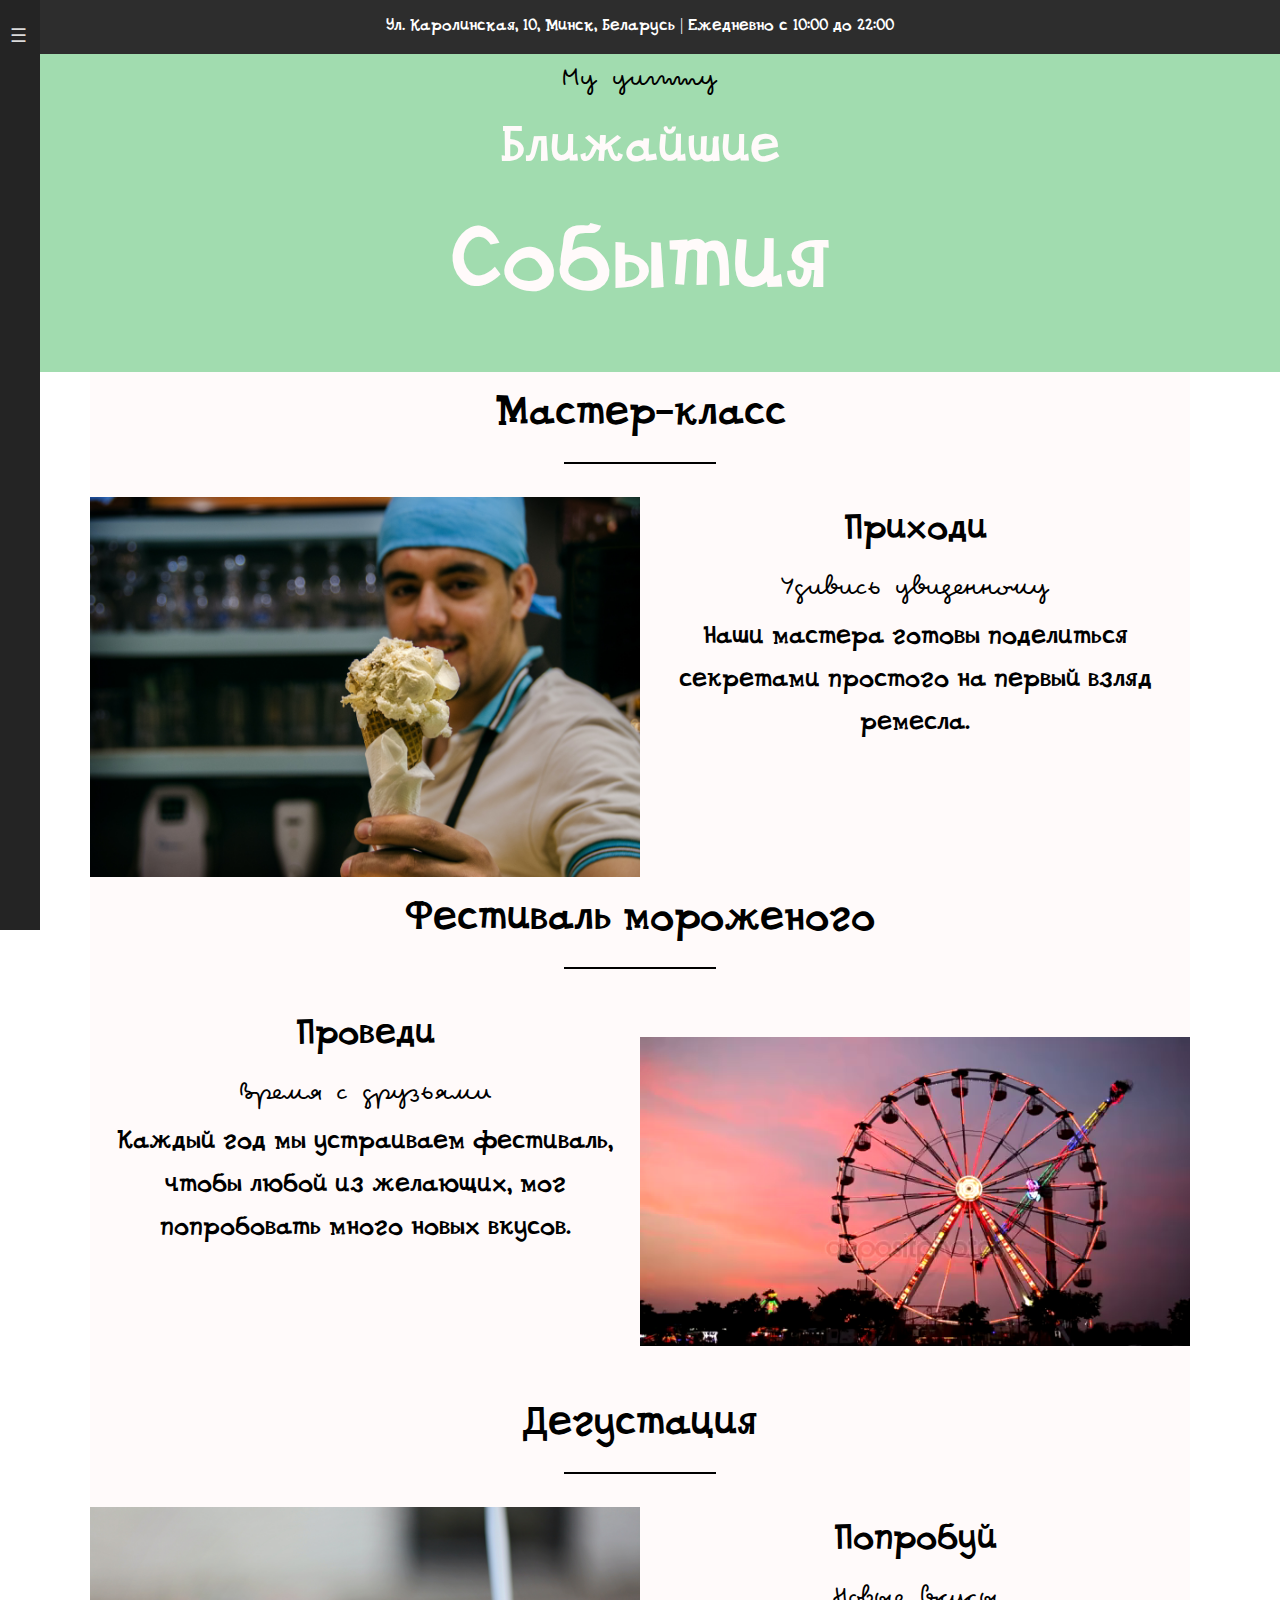
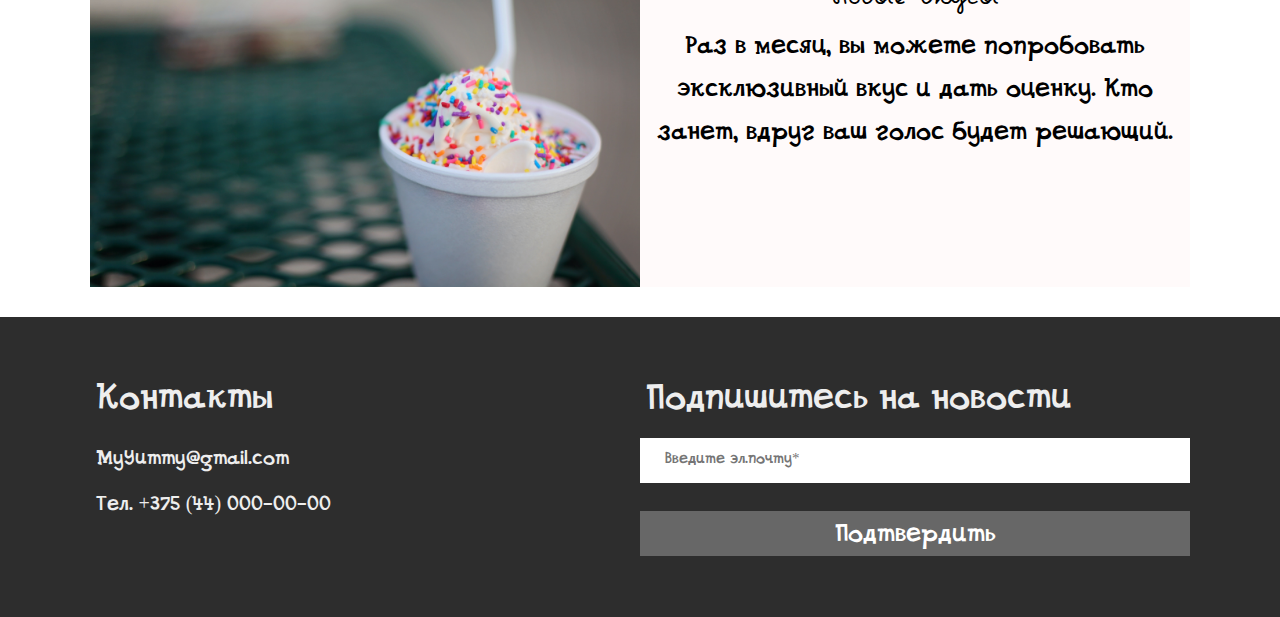
<file: event.html>
<!DOCTYPE html>
<html lang="en">
<head>
    <meta charset="UTF-8">
    <title>События</title>
    <link rel="stylesheet" href="css/event.css">
    <script src="js/button.js"></script>
</head>
<body>


<div class="head_menu">
    <input type="checkbox" id="nav-toggle" hidden>
    <nav class="nav">
        <label for="nav-toggle" class="nav-toggle" onclick></label>
    <h2 class="logo">
        <a href="me.html">My yummy</a>
    </h2>
    <ul>
        <li><a href="index.html">Главная</a>
        <li><a href="menu.html">Меню</a>
        <li><a href="event.html">События</a>
        <li><a href="me.html">О нас</a>
    </ul>
</nav>
    <div class="mask-content"></div>
</div>


<!--выдвижное меню-->
<div class="head">
    <div class="menu">
        <ul>
            <li><a title="На главную" href="index.html" >Главная</a></li>
            <li><a title="Меню откроется" href="menu.html">Меню</a></li>
            <li><a title="Что же будет ближайшим?" style="color: #4a4c4b"  href="event.html">События</a></li>
            <li style="width: 48px"><a title="Кто это всё наделал))" href="me.html">О нас</a></li>
        </ul>
    </div>
</div>
<div class="web">
    <div class="adress">
        <p align="center">
            <a href="map.html">
                <span>Ул. Каролинская, 10, Минск, Беларусь | Ежедневно с 10:00 до 22:00</span>
            </a>
        </p>
    </div>
    <div class="main">
        <div>
            <p style="font-family: ital; font-size: 30px; padding-top: 10px"><a href="me.html">My yummy</a></p>
            <p style="font-size: 50px; padding-top: 1%">Ближайшие</p>
            <p style="font-size: 90px; padding-bottom: 2%">События</p>
        </div>
    </div>
    <div class="icecream">
        <p style="font-size: 40px; text-align: center">Мастер-класс</p>
        <div style="width: 150px; border: 1px solid black; margin: auto"></div>
        <div class="ice">
            <img src="img/Собития/1.jpg" height="380" width="550"/>
            <div>
                <p style="text-align: center; font-size: 35px">Приходи</p>
                <p style="text-align: center; font-family: ital; font-size: 30px">Удивись увиденному</p>
                <p style="text-align: center; font-size: 25px">Наши мастера готовы поделиться секретами простого на первый взляд ремесла.</p>
            </div>
        </div>
        <p style="font-size: 40px; text-align: center">Фестиваль мороженого</p>
        <div style="width: 150px; border: 1px solid black; margin: auto"></div>
        <div class="ice">
            <div>
                <p style="text-align: center; font-size: 35px">Проведи</p>
                <p style="text-align: center; font-family: ital; font-size: 30px">Время с друзьями</p>
                <p style="text-align: center; font-size: 25px">Каждый год мы устраиваем фестиваль, чтобы любой из желающих, мог попробовать много новых вкусов.</p>
            </div>
<!--            <img src="../img/Собития/2.jpg" height="380" width="550"/>-->
            <video src="img/Собития/2.mp4" autoplay loop width="550" height="380"></video>
        </div>
        <p style="font-size: 40px; text-align: center">Дегустация</p>
        <div style="width: 150px; border: 1px solid black; margin: auto"></div>
        <div class="ice">
            <img src="img/Собития/3.jpg" height="380" width="550"/>
            <div>
                <p style="text-align: center; font-size: 35px">Попробуй</p>
                <p style="text-align: center; font-family: ital; font-size: 30px">Новые вкусы</p>
                <p style="text-align: center; font-size: 25px">Раз в месяц, вы можете попробовать эксклюзивный вкус и дать оценку. Кто занет, вдруг ваш голос будет решающий.</p>
            </div>
        </div>
    </div>
    <footer>
        <div class="center">
            <div>
                <p class="q1">Контакты</p>
                <p class="q2">MyYummy@gmail.com</p>
                <p class="q2">Тел. +375 (44) 000-00-00</p>
            </div>
            <div>
                <p class="q1">Подпишитесь на новости</p>
                <form id="form_id" method="post">
                    <input id="email" class="input" name="email" type="email" placeholder=" Введите эл.почту*"><br><br>
                    <div onclick="javascript:return validate('form_id','email');" class="btn-2 btn-three-2">
                        <span>Подтвердить</span>
                    </div>
                    <p style="color: #a1dcaf;" id="q3">Вы подписались на новоcти</p>
                    <p style="color: #4a4c4b;" id="q4">Введите корректную информацию</p>

                </form>
            </div>
        </div>
    </footer>
</div>
</body>
</html>
</file>
<file: css/event.css>
div{
    width: 100%;
}
@media (min-width: 1600px) {



    .head{
        position: fixed;
        top: 10%;
        display: flex;
        width: 100%;
        z-index: 3;
    }
    .menu{
        width: 50%;
    }
    .menu ul{
        display: flex;
        list-style-type: none;
        font-family: just, serif;
    }
    .menu ul li{
        width: auto;
        margin-right: 3%;
    }
    .menu ul li a{
        color: black;
        font-size: 18px;
    }
    .menu ul li a:hover{
        color: #4a4c4b;
        font-size: 18px;
    }
    .name{
        cursor: pointer;
        font-size: 25px;
        text-align: center;
        padding-top: 0;
        padding-bottom: 0;
    }

    /*Слево*/

    .menuk{
        width: 50%;
        display: flex;
        margin-left: auto;
        margin-right: 0;
    }
    .icon{
        cursor: pointer;
        left: auto;
        right: 0;
        width: 36px;
        height: 36px;
        margin: 12px;
        border-radius: 50%;
        background-color: black;
    }
    .icon:hover{
        cursor: pointer;
        left: auto;
        right: 0;
        width: 36px;
        height: 36px;
        margin: 12px;
        border-radius: 50%;
        background-color: #4a4c4b;
    }

    .fa-comments, .fa-vk{
        padding: 8px 6.750px;
        font-size: 20px;
        color: #eeeeee;
    }
    .fa-instagram{
        padding: 5.222px 6.620px;
        font-size: 26px;
        color: #eeeeee;
    }
    .head_menu{
        display: none;
    }
}
@media (max-width: 1600px) {
    .head{
        display: none;
    }
    .head_menu{
        top: 10%;
        position: fixed;
        height: 50px;
    }

    /*.square {*/
    /*    z-index: 2001;*/
    /*    position: absolute;*/
    /*    left: 320px;*/
    /*    top: 0;*/
    /*    border: 1px solid #ff0000;*/
    /*    height: 26px;*/
    /*    width: 26px;*/
    /*    display: block;*/
    /*    margin: 20px 30px;*/
    /*    transform: rotate(45deg);*/
    /*    overflow: hidden;*/
    /*    padding: 0;*/
    /*    -webkit-transition: all 500ms cubic-bezier(0.970, 0.000, 0.395, 0.995);*/
    /*    -moz-transition: all 500ms cubic-bezier(0.970, 0.000, 0.395, 0.995);*/
    /*    -o-transition: all 500ms cubic-bezier(0.970, 0.000, 0.395, 0.995);*/
    /*    transition: all 500ms cubic-bezier(0.970, 0.000, 0.395, 0.995); !* custom *!*/
    /*}*/


    /*.square .burgerwrap {*/
    /*    height: 18px;*/
    /*    width: 21px;*/
    /*    transform: rotate(-45deg);*/
    /*    padding-left: 5px;*/
    /*    padding-top: 8px;*/


    /*    -webkit-transition: all 500ms cubic-bezier(0.970, 0.000, 0.395, 0.995);*/
    /*    -moz-transition: all 500ms cubic-bezier(0.970, 0.000, 0.395, 0.995);*/
    /*    -o-transition: all 500ms cubic-bezier(0.970, 0.000, 0.395, 0.995);*/
    /*    transition: all 500ms cubic-bezier(0.970, 0.000, 0.395, 0.995); !* custom *!*/
    /*}*/

    /*.square:hover {*/
    /*    transform: rotate(135deg);*/
    /*    border: 1px solid #fff;*/
    /*}*/

    /*.square:hover .burgerwrap {*/
    /*    transform: rotate(-135deg)*/
    /*}*/

    /*.square span {*/
    /*    height: 2px;*/
    /*    width: 14px;*/
    /*    background: #000;*/
    /*    display: block;*/
    /*    margin-bottom: 2px;*/

    /*    -webkit-transition: all 500ms cubic-bezier(0.970, 0.000, 0.395, 0.995);*/
    /*    -moz-transition: all 500ms cubic-bezier(0.970, 0.000, 0.395, 0.995);*/
    /*    -o-transition: all 500ms cubic-bezier(0.970, 0.000, 0.395, 0.995);*/
    /*    transition: all 500ms cubic-bezier(0.970, 0.000, 0.395, 0.995); !* custom *!*/
    /*}*/

    /*.square span:after {*/
    /*    content: "";*/
    /*    height: 2px;*/
    /*    width: 14px;*/
    /*    position: absolute;*/
    /*    background: #fff;*/
    /*    left: -19px;*/

    /*    -webkit-transition: all 500ms cubic-bezier(0.970, 0.000, 0.395, 0.995);*/
    /*    -moz-transition: all 500ms cubic-bezier(0.970, 0.000, 0.395, 0.995);*/
    /*    -o-transition: all 500ms cubic-bezier(0.970, 0.000, 0.395, 0.995);*/
    /*    transition: all 500ms cubic-bezier(0.970, 0.000, 0.395, 0.995); !* custom *!*/
    /*}*/

    /*.square:hover span {*/
    /*    margin-left: 26px;*/
    /*}*/

    /*.square:hover span:after {*/
    /*    left: 5px;*/
    /*}*/

    /*.square span:nth-of-type(1),*/
    /*.square span:nth-of-type(1):after {*/
    /*    transition-delay: 0.1s;*/
    /*}*/

    /*.square span:nth-of-type(2),*/
    /*.square span:nth-of-type(2):after {*/
    /*    transition-delay: 0.2s;*/
    /*}*/

    /*.square span:nth-of-type(3),*/
    /*.square span:nth-of-type(3):after {*/
    /*    transition-delay: 0.3s;*/
    /*}*/
    .nav {
        /*  ширна произвольная, не стесняйтесь экспериментировать */
        width: 320px;
        min-width: 320px;
        /* фиксируем и выставляем высоту панели на максимум */
        height: 100%;
        position: fixed;
        top: 0;
        bottom: 0;
        margin: 0;
        /* сдвигаем (прячем) панель относительно левого края страницы */
        left: -320px;
        /* внутренние отступы */
        padding: 15px 20px;
        /* плавный переход смещения панели */
        -webkit-transition: left 0.3s;
        -moz-transition: left 0.3s;
        transition: left 0.3s;
        /* определяем цвет фона панели */
        background: rgb(36, 36, 36);
        /* поверх других элементов */
        z-index: 2000;
    }
    .nav-toggle {
        /* абсолютно позиционируем */
        position: absolute;
        /* относительно левого края панели */
        left: 320px;
        /* отступ от верхнего края панели */
        top: 1em;
        /* внутренние отступы */
        padding: 0.5em;
        /* определяем цвет фона переключателя
         * чаще вчего в соответствии с цветом фона панели
        */
        background: inherit;
        /* цвет текста */
        color: #dadada;
        /* вид курсора */
        cursor: pointer;
        /* размер шрифта */
        font-size: 1.2em;
        line-height: 1;
        /* всегда поверх других элементов страницы */
        z-index: 2001;
        /* анимируем цвет текста при наведении */
        -webkit-transition: color .25s ease-in-out;
        -moz-transition: color .25s ease-in-out;
        transition: color .25s ease-in-out;
    }

    /* определяем текст кнопки
     * символ Unicode (TRIGRAM FOR HEAVEN)
    */

    .nav-toggle:after {
        content: '\2630';
        text-decoration: none;
    }

    /* цвет текста при наведении */

    .nav-toggle:hover {
        color: #f4f4f4;
    }
     [id='nav-toggle'] {
        position: absolute;
        display: none;
    }
    [id='nav-toggle']:checked ~ .nav > .nav-toggle {
        left: auto;
        right: 2px;
        top: 1em;
    }
    [id='nav-toggle']:checked ~ .nav {
        left: 0;
        box-shadow:4px 0 20px 0 rgba(0,0,0, 0.5);
        -moz-box-shadow:4px 0 20px 0 rgba(0,0,0, 0.5);
        -webkit-box-shadow:4px 0 20px 0 rgba(0,0,0, 0.5);
        overflow-y: auto;
    }
    [id='nav-toggle']:checked ~ main > article {
        -webkit-transform: translateX(320px);
        -moz-transform: translateX(320px);
        transform: translateX(320px);
    }
    [id='nav-toggle']:checked ~ .nav > .nav-toggle:after {
        content: '\2715';
    }
    /**
 * Формируем стиль заголовка (логотип) панели
*/

    .nav h2 {
        font-weight: normal;
        font-family: ital, serif;
        padding: 0;
        margin: 10px 0;
        text-align: center;
        text-shadow: rgba(255, 255, 255, .1) -1px -1px 1px, rgba(0, 0, 0, .5) 1px 1px 1px;
        opacity: 0;
        transform: scale(0.1, 0.1);
        -ms-transform: scale(0.1, 0.1);
        -moz-transform: scale(0.1, 0.1);
        -webkit-transform: scale(0.1, 0.1);
        transform-origin: 0 0;
        -ms-transform-origin: 0 0;
        -moz-transform-origin: 0 0;
        -webkit-transform-origin: 0 0;
        transition: opacity 0.8s, transform 0.8s;
        -moz-transition: opacity 0.8s, -moz-transform 0.8s;
        -webkit-transition: opacity 0.8s, -webkit-transform 0.8s;
    }

    .nav h2 a {
        color: #dadada;
        text-decoration: none;
        text-transform: uppercase;
    }


    /*плавное появление заголовка (логотипа) при раскрытии панели */

    [id='nav-toggle']:checked ~ .nav h2 {
        opacity: 1;
        transform: scale(1, 1);
        -ms-transform: scale(1, 1);
        -moz-transform: scale(1, 1);
        -webkit-transform: scale(1, 1);
    }
    /**
 * формируем непосредственно само меню
 * используем неупорядоченный список для пунктов меню
 * прикрутим трансфомации и плавные переходы
 */

    .nav > ul {
        display: block;
        margin: 0;
        padding: 0;
        list-style: none;
    }

    .nav > ul > li {
        line-height: 2.5;
        opacity: 0;
        -webkit-transform: translateX(-50%);
        -moz-transform: translateX(-50%);
        -ms-transform: translateX(-50%);
        transform: translateX(-50%);
        -webkit-transition: opacity .5s .1s, -webkit-transform .5s .1s;
        -moz-transition: opacity .5s .1s, -moz-transform .5s .1s;
        transition: opacity .5s .1s, transform .5s .1s;
    }

    [id='nav-toggle']:checked ~ .nav > ul > li {
        opacity: 1;
        -webkit-transform: translateX(0);
        -moz-transform: translateX(0);
        -ms-transform: translateX(0);
        transform: translateX(0);
    }

    /* определяем интервалы появления пунктов меню */

    .nav > ul > li:nth-child(2) {
        -webkit-transition: opacity .5s .2s, -webkit-transform .5s .2s;
        transition: opacity .5s .2s, transform .5s .2s;
    }

    .nav > ul > li:nth-child(3) {
        -webkit-transition: opacity .5s .3s, -webkit-transform .5s .3s;
        transition: opacity .5s .3s, transform .5s .3s;
    }

    .nav > ul > li:nth-child(4) {
        -webkit-transition: opacity .5s .4s, -webkit-transform .5s .4s;
        transition: opacity .5s .4s, transform .5s .4s;
    }

    .nav > ul > li:nth-child(5) {
        -webkit-transition: opacity .5s .5s, -webkit-transform .5s .5s;
        transition: opacity .5s .5s, transform .5s .5s;
    }

    .nav > ul > li:nth-child(6) {
        -webkit-transition: opacity .5s .6s, -webkit-transform .5s .6s;
        transition: opacity .5s .6s, transform .5s .6s;
    }

    .nav > ul > li:nth-child(7) {
        -webkit-transition: opacity .5s .7s, -webkit-transform .5s .7s;
        transition: opacity .5s .7s, transform .5s .7s;
    }


    /**
     * оформление ссылок пунктов меню
     */

    .nav > ul > li > a {
        display: inline-block;
        position: relative;
        padding: 0;
        font-family: just, serif;
        font-weight: 300;
        font-size: 1.2em;
        color: #ffffff;
        width: 100%;
        text-decoration: none;
        /* плавный переход */
        -webkit-transition: color .5s ease, padding .5s ease;
        -moz-transition: color .5s ease, padding .5s ease;
        transition: color .5s ease, padding .5s ease;
    }

    /**
     * состояние ссылок меню при наведении
     */

    .nav > ul > li > a:hover,
    .nav > ul > li > a:focus {
        color: white;
        padding-left: 15px;
    }

    /**
     * линия подчеркивания ссылок меню
     */

    .nav > ul > li > a:before {
        content: '';
        display: block;
        position: absolute;
        right: 0;
        bottom: 0;
        height: 1px;
        width: 100%;
        -webkit-transition: width 0s ease;
        transition: width 0s ease;
    }

    .nav > ul > li > a:after {
        content: '';
        display: block;
        position: absolute;
        left: 0;
        bottom: 0;
        height: 1px;
        width: 100%;
        background: #a1dcaf;
        -webkit-transition: width .5s ease;
        transition: width .5s ease;
    }

    /**
     * анимируем линию подчеркивания
     * ссылок при наведении
     */

    .nav > ul > li > a:hover:before {
        width: 0;
        background: #a1dcaf;
        -webkit-transition: width .5s ease;
        transition: width .5s ease;
    }

    .nav > ul > li > a:hover:after {
        width: 0;
        background: transparent;
        -webkit-transition: width 0s ease;
        transition: width 0s ease;
    }
    /* фон затемнения на основной контент
 * при этом элементы блокируютя
 * спорная такая фича, если оно вам надо
 * просто раскомментируйте
*/


    .mask-content {
        display: block;
        position: fixed;
        top: 0;
        left: 0;
        z-index: 1000;
        width: 100%;
        height: 100%;
        background-color: rgba(0, 0, 0, 0.4);
        visibility: hidden;
        opacity: 0;
    }

    [id='nav-toggle']:checked ~ .mask-content {
        visibility: visible;
        opacity: 1;
        -webkit-transition: opacity .5s, visibility .5s;
        transition: opacity .5s, visibility .5s;
    }

}

/*ШАПкка Выше*/



/*/////*/
body,html{
    width: 100%;
    height: 100%;
    margin: 0;
    padding: 0;
    font-family: just,serif;
}
@font-face {
    font-family: just; /* Гарнитура шрифта */
    src: local(just), url(../fonts/19319.ttf);
}
@font-face {
    font-family: just1; /* Гарнитура шрифта */
    src: local(just1), url(../fonts/19813.ttf);
}
@font-face {
    font-family: ital; /* Гарнитура шрифта */
    src: local(ital), url(../fonts/20180.otf);
}
.web{
    height: 100%;
    width: 100%;
}
p,h1,h2,h3,h4,h5,h6{
    margin: 0;
    padding: 1%;
    cursor: default;
    text-decoration: none;
}
a{
    margin: 0;
    padding: 1%;
    cursor: pointer;
    text-decoration: none;
    color: black;
}
span{
    color: white;
    width: 100%;
}
.adress{
    /*background-color: black;*/
    background: rgb(45, 45, 45);

    width: 100%;
}

/*Сама страничка*/

.main p{
    text-align: center;
    padding: 0;
    color: snow;
}
.main{
    background-color: #a1dcaf;

}
@media (min-width: 1250px) {

    .icecream {
        width: 1100px;
        background-color: snow;
        margin: auto;
        padding: 0;
    }
    .icecream .ice{
        margin-top: 3%;
        height: 100%;
        display: flex;
    }
    .center{
        padding-top: 50px;
        display: flex;
        width: 1100px;
        margin: auto;
    }
    footer{
        width: 100%;
        height: 300px;
        background: rgb(45, 45, 45);
        margin-top: 30px;
    }
}


@media (max-width: 1250px) {
    .icecream {
        width: 550px;
        background-color: snow;
        margin: auto;
        padding: 0;
    }
    .icecream .ice{
        margin-top: 3%;
        height: 100%;
        display: block;
    }
    .center{
        padding-top: 50px;
        display: block;
        width: 550px;
        margin: auto;
    }
    footer{
        width: 100%;
        height: 500px;
        /*background-color: black;*/
        background: rgb(45, 45, 45);

        margin-top: 30px;
    }
}
.center div p{
    color: #eeeeee;
}
.q1{
    font-size: 35px;
}
.q2{
    font-size: 20px;
}

/*button*/

.input{
    text-indent: 20px;
    font-size: 15px;
    font-family: just,serif;
    width: 550px;
    height: 45px;
    border: 0;
    padding: 0;
    margin: 0;

}
#q3, #q4{
    display: none;
}

.btn-2 span{
    font-size: 25px;
    color: #ffffff;
}
.btn-2 {
    margin: auto;
    line-height: 50px;
    height: 45px;
    text-align: center;
    width: 550px;
    cursor: pointer;
}
.btn-three-2 {
    color: black;
    transition: all 0.5s;
    position: relative;
}
.btn-three-2::before {
    content: '';
    position: absolute;
    top: 0;
    left: 0;
    width: 100%;
    height: 100%;
    z-index: 1;
    background-color: rgba(255, 255, 255, 0.28);
    transition: all 0.3s;
}
.btn-three-2:hover::before {
    opacity: 0 ;
    transform: scale(0.5,0.5);
}
.btn-three-2::after {
    content: '';
    position: absolute;
    top: 0;
    left: 0;
    width: 100%;
    height: 100%;
    z-index: 1;
    opacity: 0;
    transition: all 0.3s;
    border: 1px solid rgba(255, 255, 255, 0.5);
    transform: scale(1.2,1.2);
}
.btn-three-2:hover::after {
    opacity: 1;
    transform: scale(1,1);
}
</file>
